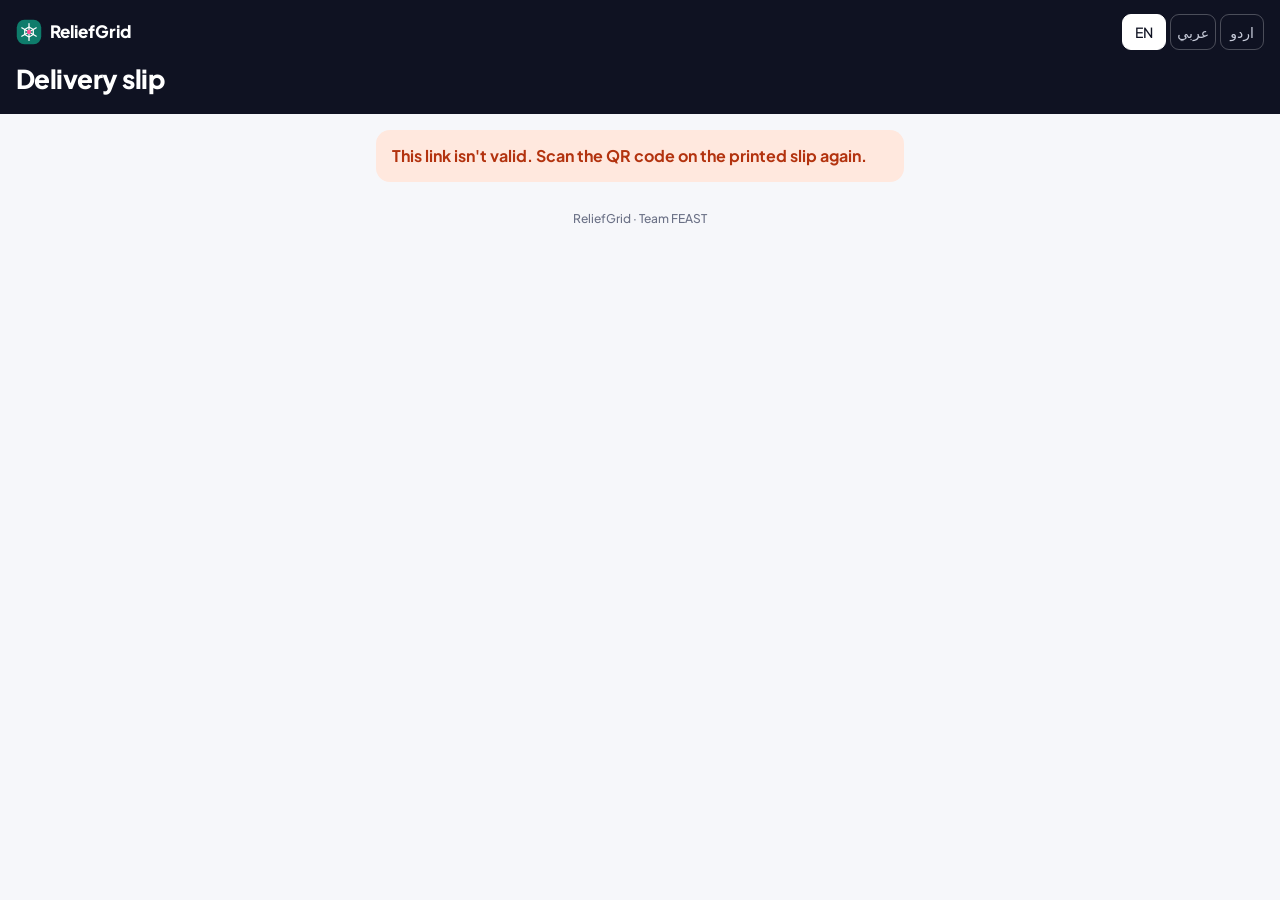
<file: web/m.html>
<!doctype html>
<html lang="en">
<head>
<meta charset="utf-8">
<meta name="viewport" content="width=device-width, initial-scale=1, viewport-fit=cover">
<meta name="theme-color" content="#0F1222">
<title>Delivery slip · ReliefGrid</title>
<link rel="icon" href="img/logo.svg" type="image/svg+xml">
<link rel="stylesheet" href="css/phone.css">
<link rel="stylesheet" href="css/motion.css">
</head>
<body>
<header>
  <div class="bar">
    <div class="brand"><svg width="26" height="26" viewBox="0 0 34 34" aria-hidden="true"><rect x="1" y="1" width="32" height="32" rx="10" fill="#0E7C6B"/><g fill="none" stroke="#fff" stroke-width="1.6" stroke-linecap="round" stroke-linejoin="round"><path d="M17 6V28M7.5 11.5L26.5 22.5M26.5 11.5L7.5 22.5"/><path d="M17 10.5L22.6 13.75V20.25L17 23.5L11.4 20.25V13.75Z"/></g><circle cx="17" cy="17" r="2.8" fill="#FF4D94"/></svg>ReliefGrid</div>
    <div class="langs" role="group" aria-label="Language">
      <button type="button" data-lang="en" lang="en">EN</button>
      <button type="button" data-lang="ar" lang="ar">عربي</button>
      <button type="button" data-lang="ur" lang="ur">اردو</button>
    </div>
  </div>
  <h1 id="title">…</h1>
  <div class="route" id="route"></div>
</header>
<main id="main" aria-live="polite"></main>
<footer id="foot">ReliefGrid · Team FEAST</footer>
<script type="module" src="js/phone.js"></script>
</body>
</html>
</file>
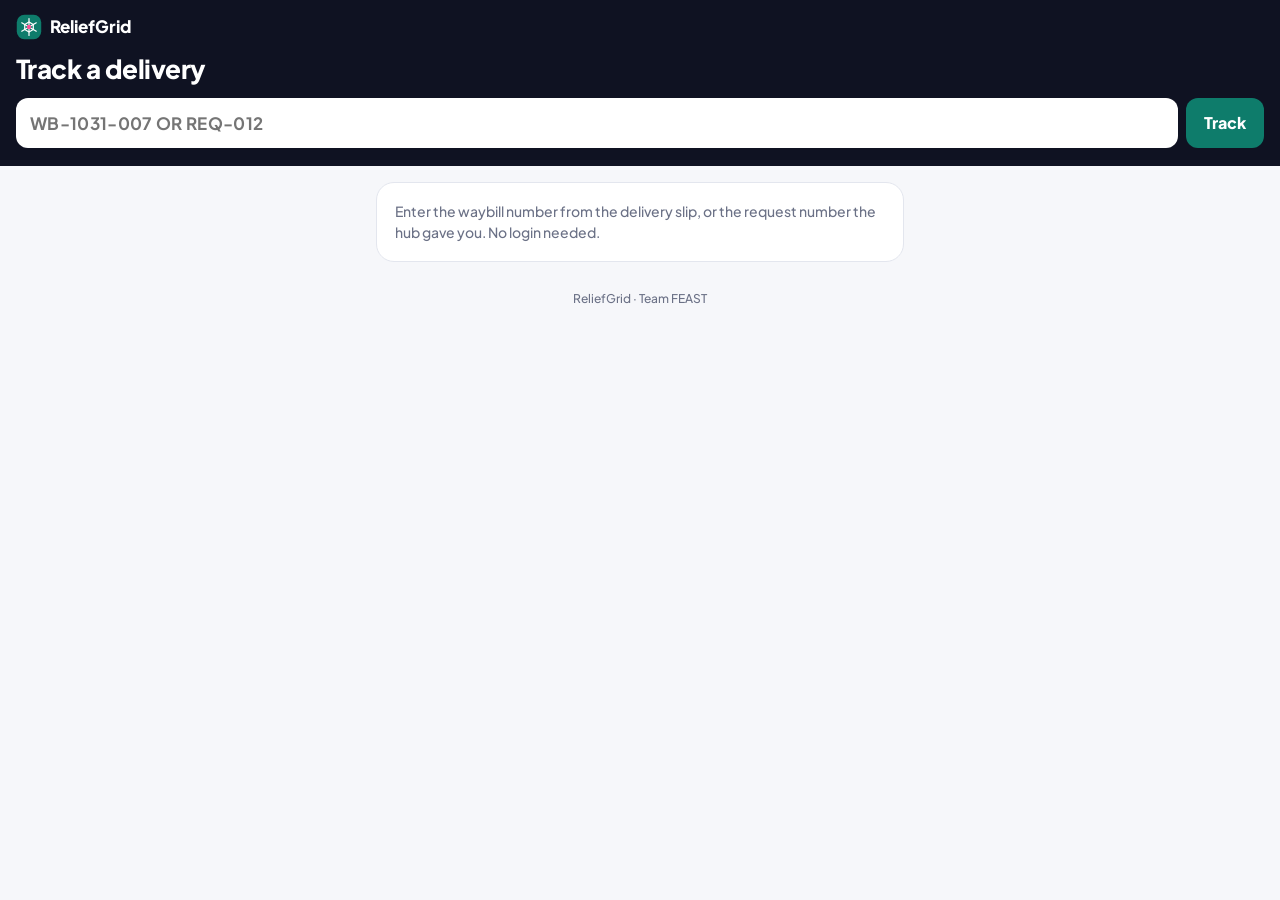
<file: web/track.html>
<!doctype html>
<html lang="en">
<head>
<meta charset="utf-8">
<meta name="viewport" content="width=device-width, initial-scale=1, viewport-fit=cover">
<meta name="theme-color" content="#0F1222">
<title>Track a delivery · ReliefGrid</title>
<link rel="icon" href="img/logo.svg" type="image/svg+xml">
<link rel="stylesheet" href="css/phone.css">
<link rel="stylesheet" href="css/motion.css">
</head>
<body>
<header>
  <div class="bar">
    <div class="brand"><svg width="26" height="26" viewBox="0 0 34 34" aria-hidden="true"><rect x="1" y="1" width="32" height="32" rx="10" fill="#0E7C6B"/><g fill="none" stroke="#fff" stroke-width="1.6" stroke-linecap="round" stroke-linejoin="round"><path d="M17 6V28M7.5 11.5L26.5 22.5M26.5 11.5L7.5 22.5"/><path d="M17 10.5L22.6 13.75V20.25L17 23.5L11.4 20.25V13.75Z"/></g><circle cx="17" cy="17" r="2.8" fill="#FF4D94"/></svg>ReliefGrid</div>
  </div>
  <h1>Track a delivery</h1>
  <form class="track-form" id="tf" role="search">
    <label for="code" style="position:absolute;width:1px;height:1px;overflow:hidden;clip:rect(0 0 0 0)">Waybill or request number</label>
    <input id="code" name="code" placeholder="WB-1031-007 or REQ-012" autocomplete="off" spellcheck="false" autocapitalize="characters" enterkeyhint="search">
    <button type="submit">Track</button>
  </form>
</header>
<main id="main" aria-live="polite">
  <section class="card"><p class="hint" style="margin:0">Enter the waybill number from the delivery slip, or the request number the hub gave you. No login needed.</p></section>
</main>
<footer>ReliefGrid · Team FEAST</footer>
<script type="module" src="js/track.js"></script>
</body>
</html>
</file>
<file: web/css/phone.css>
@font-face { font-family: "Plus Jakarta Sans"; font-weight: 500; font-display: swap; src: url("../fonts/plus-jakarta-sans-latin-500-normal.woff2") format("woff2"); }
@font-face { font-family: "Plus Jakarta Sans"; font-weight: 700; font-display: swap; src: url("../fonts/plus-jakarta-sans-latin-700-normal.woff2") format("woff2"); }
@font-face { font-family: "Plus Jakarta Sans"; font-weight: 800; font-display: swap; src: url("../fonts/plus-jakarta-sans-latin-800-normal.woff2") format("woff2"); }
:root { --night: #0F1222; --ink: #14182B; --muted: #6B7186; --line: #E3E6EE; --bg: #F6F7FA; --surface: #fff;
  --teal: #0E7C6B; --teal-soft: #E3F4EF; --pink: #FF4D94; --pink-ink: #D6246E; --warn-soft: #FFF3D6; --warn-ink: #7A4E00;
  --font: "Plus Jakarta Sans", system-ui, -apple-system, "Segoe UI", Roboto, "Noto Sans Arabic", "Noto Nastaliq Urdu", sans-serif; }
* { box-sizing: border-box; }
body { margin: 0; background: var(--bg); color: var(--ink); font: 500 16px/1.5 var(--font); -webkit-text-size-adjust: 100%; }
header { background: var(--night); color: #fff; padding: 14px 16px 18px; padding-top: max(14px, env(safe-area-inset-top)); }
.bar { display: flex; align-items: center; justify-content: space-between; gap: 12px; }
.brand { display: flex; align-items: center; gap: 8px; font-weight: 800; font-size: 17px; }
.langs { display: flex; gap: 4px; }
.langs button { min-width: 44px; min-height: 36px; border-radius: 9px; border: 1px solid rgba(255,255,255,.25); background: transparent; color: #C9CDDB; font: inherit; font-size: 14px; }
.langs button[aria-pressed="true"] { background: #fff; color: var(--night); border-color: #fff; }
h1 { margin: 14px 0 2px; font-size: 26px; font-weight: 800; letter-spacing: -.02em; line-height: 1.15; }
.route { color: #C9CDDB; font-size: 15px; }
main { padding: 16px; padding-bottom: max(24px, env(safe-area-inset-bottom)); max-width: 560px; margin: 0 auto; display: flex; flex-direction: column; gap: 14px; }
.card { background: var(--surface); border: 1px solid var(--line); border-radius: 18px; padding: 18px; }
.chip { display: inline-block; padding: 4px 10px; border-radius: 999px; font-size: 13px; font-weight: 700; background: var(--warn-soft); color: var(--warn-ink); }
.chip.on_the_way { background: #EDEFF5; color: var(--ink); }
.chip.delivered { background: var(--teal-soft); color: var(--teal); }
h2 { margin: 0 0 4px; font-size: 19px; font-weight: 800; }
.hint { margin: 0 0 12px; color: var(--muted); font-size: 14px; }
.items { list-style: none; margin: 0; padding: 0; }
.items li { display: flex; align-items: center; justify-content: space-between; gap: 12px; padding: 12px 0; border-top: 1px solid var(--line); }
.items li:first-child { border-top: 0; }
.items .name { font-weight: 700; }
.items .name small { display: block; font-weight: 500; color: var(--muted); font-size: 13px; }
.qty { font-weight: 800; font-size: 20px; font-variant-numeric: tabular-nums; }
.stepper { display: flex; align-items: center; gap: 6px; }
.stepper button { width: 44px; height: 44px; border-radius: 12px; border: 1px solid var(--line); background: var(--bg); font: 800 22px var(--font); color: var(--ink); }
.stepper input { width: 72px; height: 44px; border-radius: 12px; border: 1px solid var(--line); text-align: center; font: 800 18px var(--font); color: var(--ink); }
.stepper input.short { border-color: var(--pink); color: var(--pink-ink); }
label.field { display: block; margin-top: 14px; font-size: 14px; color: var(--muted); }
label.field input { display: block; width: 100%; margin-top: 6px; min-height: 50px; padding: 0 14px; border-radius: 12px; border: 1px solid #C9CEDB; font: 600 17px var(--font); color: var(--ink); background: #fff; }
input.invalid { border-color: var(--pink) !important; box-shadow: 0 0 0 3px rgba(255,77,148,.15); }
.go { display: block; width: 100%; margin-top: 16px; min-height: 56px; border: 0; border-radius: 14px; background: var(--teal); color: #fff; font: 800 17px var(--font); }
.go:disabled { opacity: .55; }
.go.secondary { background: var(--surface); color: var(--ink); border: 1px solid var(--line); min-height: 48px; font-size: 15px; }
.msg { padding: 14px 16px; border-radius: 14px; font-weight: 700; }
.msg.good { background: var(--teal-soft); color: var(--teal); }
.msg.bad { background: #FFE8DE; color: #B3330F; }
.msg.warn { background: var(--warn-soft); color: var(--warn-ink); font-weight: 600; }
.card.done { text-align: center; padding: 28px 18px; }
.card.done .tick { width: 64px; height: 64px; border-radius: 50%; margin: 0 auto 12px; display: grid; place-items: center; background: var(--teal-soft); color: var(--teal); }
.card.done p { margin: 6px 0 0; color: var(--muted); }
.error-text { color: #B3330F; font-size: 14px; margin: 8px 0 0; min-height: 1em; }
footer { text-align: center; color: var(--muted); font-size: 12px; padding: 4px 16px 20px; }
[dir="rtl"] .items li, [dir="rtl"] .bar { direction: rtl; }
[dir="rtl"] .stepper, [dir="rtl"] .qty { direction: ltr; }
.wb { display: inline-block; padding: 1px 7px; margin-right: 6px; border-radius: 6px; background: rgba(255,255,255,.12); color: #fff; font-weight: 700; font-size: 13px; letter-spacing: .03em; }
a.go.link { display: flex; align-items: center; justify-content: center; text-decoration: none; }
/* Tracking page */
.track-form { display: flex; gap: 8px; margin-top: 14px; }
.track-form input { flex: 1; min-width: 0; min-height: 50px; padding: 0 14px; border-radius: 12px; border: 0; font: 700 17px var(--font); letter-spacing: .02em; text-transform: uppercase; }
.track-form button { min-height: 50px; padding: 0 18px; border: 0; border-radius: 12px; background: var(--teal); color: #fff; font: 800 16px var(--font); }
.headline { margin: 0; font-size: 21px; font-weight: 800; line-height: 1.25; }
.sub-line { margin: 6px 0 0; color: var(--muted); font-size: 15px; }
.tl { list-style: none; margin: 16px 0 0; padding: 0; }
.tl li { position: relative; display: grid; grid-template-columns: 28px 1fr; gap: 12px; padding-bottom: 18px; }
.tl li::before { content: ""; position: absolute; left: 13px; top: 28px; bottom: 0; width: 2px; background: var(--line); }
.tl li:last-child::before { display: none; }
.tl li.done::before { background: var(--teal); }
.tl .d { width: 28px; height: 28px; border-radius: 50%; border: 2px solid var(--line); background: #fff; display: grid; place-items: center; color: #fff; }
.tl li.done .d { background: var(--teal); border-color: var(--teal); }
.tl strong { display: block; }
.tl li:not(.done) strong { color: var(--muted); }
.tl time, .tl p { display: block; margin: 0; font-size: 14px; color: var(--muted); }
.tl p { color: var(--ink); }
</file>
<file: web/css/motion.css>
/* Motion: tick burst, truck on its route, days-cap bars, checks. Turned off with "reduce motion". */
.burst { position: fixed; z-index: 3000; width: 120px; height: 120px; margin: -60px 0 0 -60px; pointer-events: none; }
.burst svg { overflow: visible; }
.b-ring { fill: none; stroke: #14a37f; stroke-width: 3; transform-box: fill-box; transform-origin: center; animation: b-ring .6s cubic-bezier(.2,.7,.3,1) forwards; }
.b-ray { stroke: #14a37f; stroke-width: 4; stroke-linecap: round; animation: b-ray .6s cubic-bezier(.2,.7,.3,1) forwards; }
.b-tick circle { fill: #14a37f; }
.b-tick path { fill: none; stroke: #fff; stroke-width: 3.4; stroke-linecap: round; stroke-linejoin: round; stroke-dasharray: 1; stroke-dashoffset: 1; animation: b-draw .35s .12s ease-out forwards; }
.b-tick { transform-box: fill-box; transform-origin: center; animation: b-pop 1s cubic-bezier(.3,1.6,.5,1) forwards; }
@keyframes b-ring { from { transform: scale(.5); opacity: 1; } to { transform: scale(2.4); opacity: 0; } }
@keyframes b-ray { 0% { transform: translateY(6px); opacity: 0; } 25% { opacity: 1; } 100% { transform: translateY(-14px); opacity: 0; } }
@keyframes b-draw { to { stroke-dashoffset: 0; } }
@keyframes b-pop { 0% { transform: scale(0); } 30% { transform: scale(1); opacity: 1; } 80% { transform: scale(1); opacity: 1; } 100% { transform: scale(.9); opacity: 0; } }

.truck-strip { position: relative; height: 92px; margin: 16px 0 20px; --p: 0; }
.ts-road { position: absolute; left: 14px; right: 14px; top: 46px; height: 6px; border-radius: 99px; background: var(--line, #e3e6ee); overflow: hidden; }
.ts-fill { position: absolute; inset: 0 auto 0 0; width: calc(var(--p) * 100%); border-radius: inherit; background: #14a37f; transition: width 1.6s cubic-bezier(.3,.7,.3,1); }
.ts-pin { position: absolute; top: 41px; width: 16px; height: 16px; border-radius: 50%; background: var(--surface, #fff); border: 4px solid #14a37f; }
.ts-from { left: 6px; } .ts-to { right: 6px; border-color: var(--ink, #151a2e); }
.delivered .ts-to { border-color: #14a37f; background: #14a37f; }
.ts-truck { position: absolute; top: 6px; left: calc(14px + var(--p) * (100% - 28px)); width: 70px; margin-left: -35px; transition: left 1.6s cubic-bezier(.3,.7,.3,1); }
.ts-truck svg { display: block; overflow: visible; }
.tr-box { fill: var(--surface, #fff); stroke: var(--ink, #151a2e); stroke-width: 2; }
.tr-stripe { fill: #14a37f; } .tr-cab { fill: #14a37f; } .tr-win { fill: #cdeefe; }
.tr-wheel circle { fill: var(--ink, #151a2e); } .tr-wheel path { stroke: #9aa3bd; stroke-width: 1.6; }
.on_the_way .tr-wheel { animation: tr-spin .7s linear infinite; }
.on_the_way .tr-body { animation: tr-bob .45s ease-in-out infinite alternate; }
@keyframes tr-spin { to { transform: rotate(360deg); } }
@keyframes tr-bob { from { transform: translateY(0); } to { transform: translateY(-1.5px); } }
.ts-labels { position: absolute; left: 0; right: 0; top: 64px; display: flex; justify-content: space-between; gap: 10px; font-size: 13px; color: var(--muted, #6b7390); }
.ts-labels span { flex: 1; min-width: 0; overflow: hidden; text-overflow: ellipsis; white-space: nowrap; }
.ts-labels span:last-child { text-align: right; }
.ts-eta { flex: none; color: var(--ink, #151a2e); font-weight: 700; }

.cap-bars { position: relative; display: flex; flex-direction: column; gap: 14px; margin: 30px 0 6px; --cap: .3; }
.cap-row { display: grid; grid-template-columns: minmax(0, 210px) minmax(0, 1fr) 92px; gap: 14px; align-items: center; }
.cap-name strong { display: block; font-size: 14.5px; } .cap-name span { font-size: 12.5px; color: var(--muted); }
.cap-track { position: relative; height: 22px; border-radius: 8px; background: var(--line-soft); }
.cap-bar { position: absolute; inset: 0 auto 0 0; border-radius: 8px; background: var(--pink, #e5487a); transition: width 1.2s cubic-bezier(.3,.7,.3,1), background-color 1.2s; }
.cap-bar.up { background: var(--warn, #f5a524); }
.cap-bar.moved { background: #14a37f; }
.cap-val { font-size: 14px; color: var(--muted); text-align: right; } .cap-num { font-size: 20px; font-weight: 800; color: var(--ink); font-variant-numeric: tabular-nums; }
.cap-line { position: absolute; top: -8px; bottom: -6px; left: calc(224px + (100% - 330px) * var(--cap)); width: 0; border-left: 2px dashed var(--warn, #f5a524); z-index: 1; pointer-events: none; }
.cap-line::after { content: attr(data-label); position: absolute; top: -18px; left: 6px; font-size: 12px; font-weight: 700; color: var(--warn-ink, #8a5a00); white-space: nowrap; }
.cap-sum { display: flex; flex-wrap: wrap; gap: 10px; margin-top: 14px; }
.cap-sum span { padding: 6px 12px; border-radius: 99px; background: var(--good-soft); color: var(--good-ink); font-weight: 700; font-size: 14px; }
@media (max-width: 560px) { .cap-row { grid-template-columns: minmax(0, 1fr) 70px; } .cap-track { grid-column: 1 / -1; grid-row: 2; } .cap-line { display: none; } }

.checks.animated li { opacity: 0; transform: translateY(6px); animation: ck-in .35s ease-out forwards; animation-delay: calc(var(--i) * 0.28s); }
.checks.animated li > span { transform: scale(0); animation: ck-pop .45s cubic-bezier(.3,1.6,.5,1) forwards; animation-delay: calc(var(--i) * 0.28s + .18s); }
@keyframes ck-in { to { opacity: 1; transform: none; } }
@keyframes ck-pop { to { transform: scale(1); } }
.lock-wrap { display: flex; align-items: center; gap: 16px; margin-top: 18px; padding: 14px 16px; border-radius: 14px; background: var(--good-soft); color: var(--good-ink); }
.lock-wrap.bad { background: var(--bad-soft); color: var(--bad-ink); }
.lock-wrap svg { flex: none; }
.lock-shackle { transform: translateY(-5px); transition: transform .35s cubic-bezier(.3,1.6,.5,1); }
.lock-wrap.shut .lock-shackle { transform: none; }
.lock-wrap strong { display: block; font-size: 16px; }

@media (prefers-reduced-motion: reduce) {
  .ts-fill, .ts-truck, .cap-bar { transition: none; }
  .on_the_way .tr-wheel, .on_the_way .tr-body { animation: none; }
  .checks.animated li, .checks.animated li > span { animation: none; opacity: 1; transform: none; }
}
</file>
